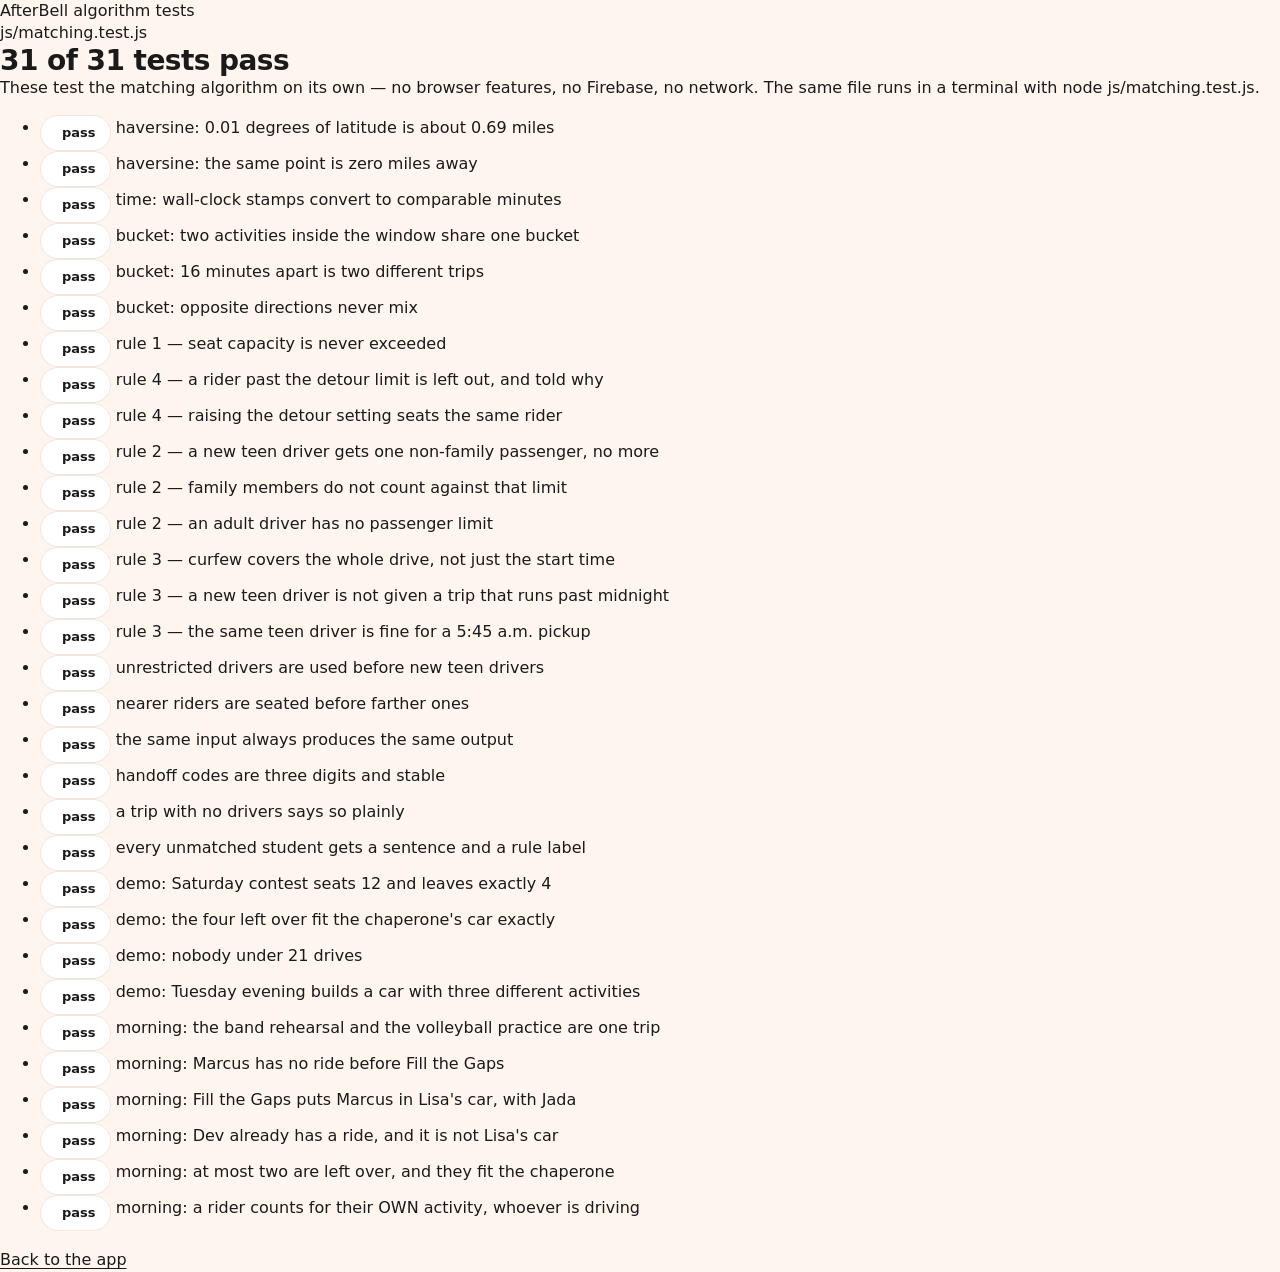
<file: tests.html>
<!DOCTYPE html>
<html lang="en">
<head>
  <meta charset="utf-8" />
  <meta name="viewport" content="width=device-width, initial-scale=1" />
  <title>AfterBell — algorithm tests</title>
  <meta name="description" content="The AfterBell matching algorithm's test suite, run in the browser." />
  <link rel="icon" href="./favicon.svg" type="image/svg+xml" />
  <link rel="stylesheet" href="./css/app.css" />
</head>
<body>
  <header class="topbar"><div class="topbar__inner">
    <div class="brand"><span class="brand__name">AfterBell</span>
    <span class="brand__tag">algorithm tests</span></div>
  </div></header>

  <main class="shell">
    <div class="pagehead">
      <div class="pagehead__eyebrow">js/matching.test.js</div>
      <h1 id="headline">Running…</h1>
      <p class="pagehead__sub">These test the matching algorithm on its own — no
      browser features, no Firebase, no network. The same file runs in a terminal
      with <span class="mono">node js/matching.test.js</span>.</p>
    </div>
    <div id="out"></div>
    <p style="margin-top:18px"><a href="./index.html">Back to the app</a></p>
  </main>

  <script type="module">
    import { summary } from './js/matching.test.js';

    document.getElementById('headline').textContent =
      summary.failed === 0
        ? `${summary.passed} of ${summary.total} tests pass`
        : `${summary.failed} of ${summary.total} tests FAILED`;

    document.getElementById('out').innerHTML = `<ul class="gaps">${summary.results
      .map((r) => `<li>
        <div class="gaps__who">
          <span class="chip chip--${r.ok ? 'confirmed' : 'none'}">
            <span class="swatch"></span>${r.ok ? 'pass' : 'fail'}
          </span>
          ${r.name.replace(/</g, '&lt;')}
        </div>
        ${r.ok ? '' : `<div class="gaps__why mono">${String(r.message).replace(/</g, '&lt;')}</div>`}
      </li>`)
      .join('')}</ul>`;
  </script>
</body>
</html>
</file>
<file: css/app.css>
/* ===========================================================================
   AfterBell — app.css
   Ride-app visual system: warm peach and orange, map first, soft and rounded.
   ===========================================================================
   COLOUR RULE
   White and very light peach surfaces, near-black text, one vivid orange
   accent. Orange carries: primary buttons, the location dot, route lines, the
   active tab, selected chips and rows, filled dial ticks, and the
   "Ride confirmed" status dot.

   CONTRAST RULE
   White on #FF6A13 is only 3.1:1, so small white text sits on the deeper
   #E85A00 instead. Big bold type (24px+ / 18.66px+ at 700) is allowed on the
   bright orange, which is where the hero numbers live.

   STATUS RULE
   A status is never a colour on its own. Every status dot sits next to a word,
   and the three dots differ in shape as well as fill, so they are still
   distinguishable in greyscale or by someone who cannot separate the hues.
=========================================================================== */

/* --------------------------------------------------------------------------
   1. TOKENS
   -------------------------------------------------------------------------- */
:root {
  --black: #1A1A1A;        /* near-black text, 15.9:1 on white */
  --white: #FFFFFF;
  --peach: #FFF5EF;        /* the page behind the phone, and soft surfaces */
  --surface: #FFF5EF;      /* light warm fills */
  --surface-2: #FFE9DC;    /* selected rows, soft highlights */
  --line: #F0E6DE;
  /* Secondary text. The mid grey this started as, #8C8C8C, measures only
     3.36:1 on white, which fails AA for body text, and it is used on every
     screen. #6E6E6E is the same grey a shade deeper and measures 5.10:1. */
  --muted: #6E6E6E;

  --orange: #FF6A13;       /* the accent, for fills */
  --orange-deep: #E85A00;  /* behind white text */
  /* One deeper tone that works BOTH ways at 4.91:1: as orange text on a
     light background, and as a background behind white text. The bright
     --orange stays for fills that carry no text — dial ticks, route lines,
     the location dot, toggles. White on #FF6A13 is only 2.87:1, which no
     font size fixes for body copy. */
  --orange-text: #C24A00;
  --orange-ink: #C24A00;
  --orange-tint: #FFE9DC;

  /* Kept so the dial's own tokens stay readable in one place. */
  --tick-empty: #EADFD6;

  --shadow-soft: 0 6px 20px rgba(26, 26, 26, 0.06);
  --sheet-shadow: 0 -10px 30px rgba(26, 26, 26, 0.07);

  --r-card: 28px;
  --r-tile: 20px;
  --r-pill: 999px;
  --r-sheet: 28px;

  --tap: 44px;
  --btn-h: 56px;
  --col: 430px;            /* the phone-width column */

  --font: "Plus Jakarta Sans", system-ui, -apple-system, "Segoe UI", Roboto, sans-serif;
}

* { box-sizing: border-box; }
html { -webkit-text-size-adjust: 100%; }

body {
  margin: 0;
  background: var(--peach);
  color: var(--black);
  font-family: var(--font);
  font-size: 16px;
  line-height: 1.4;
  font-variant-numeric: tabular-nums;
  -webkit-font-smoothing: antialiased;
}

h1, h2, h3 { margin: 0; font-weight: 700; letter-spacing: -0.02em; line-height: 1.15; }
h1 { font-size: 28px; }
h2 { font-size: 20px; }
h3 { font-size: 17px; }
p { margin: 0; }
a { color: var(--black); text-underline-offset: 3px; }

:focus-visible { outline: 2px solid var(--orange-deep); outline-offset: 2px; border-radius: 8px; }

.sr-only {
  position: absolute; width: 1px; height: 1px; padding: 0; margin: -1px;
  overflow: hidden; clip: rect(0 0 0 0); white-space: nowrap; border: 0;
}
.skip-link { position: absolute; left: -9999px; top: 0; background: var(--black); color: #fff; padding: 10px 14px; z-index: 60; }
.skip-link:focus { left: 8px; top: 8px; }

/* --------------------------------------------------------------------------
   2. THE PHONE COLUMN
   Mobile-first. On a laptop the app stays phone width and centres, with the
   light grey page behind it.
   -------------------------------------------------------------------------- */
.app {
  width: 100%;
  max-width: var(--col);
  margin: 0 auto;
  min-height: 100vh;
  background: var(--white);
  position: relative;
  display: flex;
  flex-direction: column;
}
@media (min-width: 520px) {
  .app { box-shadow: var(--shadow-soft); }
}

#main { flex: 1; padding-bottom: 92px; }   /* room for the tab bar */
#main:focus { outline: none; }

.pad { padding: 0 16px; }
.pad + .pad { margin-top: 24px; }
.stack { display: grid; gap: 12px; }

/* --------------------------------------------------------------------------
   3. DEMO BAR — the role switcher for the demo.
   -------------------------------------------------------------------------- */
/* Wraps rather than scrolls sideways: every role and the Reset button have to
   be visible on a phone without anyone discovering a hidden scroll area. */
.demobar {
  display: flex; align-items: center; flex-wrap: wrap; gap: 8px;
  padding: 10px 16px; border-bottom: 1px solid var(--line);
}
.demobar__label {
  font-size: 11px; font-weight: 700; letter-spacing: 0.08em; text-transform: uppercase;
  color: var(--muted); flex: none;
}
.rolechip {
  flex: none; min-height: 36px; padding: 0 14px;
  border-radius: var(--r-pill); border: 1px solid var(--line);
  background: var(--white); color: var(--muted);
  font: inherit; font-size: 13px; font-weight: 600; cursor: pointer; white-space: nowrap;
}
.rolechip:hover { border-color: var(--black); color: var(--black); }
.rolechip[aria-selected="true"] { background: var(--black); border-color: var(--black); color: var(--white); }
/* Reset sits apart from the role chips: it is an action, not a place to be. */
.rolechip--reset { color: var(--orange-text); border-color: var(--orange-tint); background: var(--orange-tint); }
.rolechip--reset:hover { border-color: var(--orange-text); color: var(--orange-text); }

/* Both bars are flex, so `hidden` needs saying out loud. */
.demobar[hidden], .tabbar[hidden] { display: none; }

/* --------------------------------------------------------------------------
   4. SCREEN HEADER
   -------------------------------------------------------------------------- */
.head { padding: 20px 16px 12px; }
.head__kicker {
  font-size: 12px; font-weight: 700; letter-spacing: 0.1em; text-transform: uppercase;
  color: var(--muted); margin-bottom: 8px;
}
.head__sub { font-size: 16px; color: var(--muted); margin-top: 8px; }

.rowbar { display: flex; align-items: center; gap: 12px; }
.rowbar--between { justify-content: space-between; }

/* --------------------------------------------------------------------------
   5. MAP
   -------------------------------------------------------------------------- */
.map {
  width: 100%; height: 100%;
  background: var(--surface);
  position: relative;
  z-index: 0;
}
/* OpenStreetMap tiles, desaturated so the black markers carry the screen. */
/* Light, low-contrast streets so the orange route and dot carry the map. */
.map .leaflet-tile-pane { filter: grayscale(0.85) contrast(0.78) brightness(1.1) saturate(0.7); }
.map .leaflet-container { background: var(--surface); font-family: var(--font); }

.mapwrap { position: relative; height: 320px; overflow: hidden; background: var(--surface); }
.mapwrap--tall { height: 55vh; min-height: 280px; }

/* Markers are plain divs so they stay crisp and need no image assets. */
.pin-dot, .pin-me, .pin-school, .pin-search { display: block; }
.pin-dot { width: 12px; height: 12px; border-radius: 6px; background: var(--black); }
/* "You are here": a bright orange dot inside a soft orange glow. */
.pin-me {
  width: 18px; height: 18px; border-radius: 50%;
  background: var(--orange); border: 3px solid var(--white);
  box-shadow: 0 0 0 8px rgba(255, 106, 19, 0.18);
}
.pin-school {
  width: 20px; height: 20px; border-radius: 7px;
  background: var(--black); border: 2px solid var(--white);
  box-shadow: 0 2px 6px rgba(26, 26, 26, 0.3);
}
/* "Finding your ride" — a ring pulsing out from the student's neighbourhood. */
.pin-search { width: 18px; height: 18px; position: relative; }
.pin-search::after {
  content: ''; position: absolute; inset: 0; border-radius: 50%;
  border: 2px solid var(--orange); animation: ring 1.6s ease-out infinite;
}
@keyframes ring {
  0%   { transform: scale(0.4); opacity: 1; }
  100% { transform: scale(3.6); opacity: 0; }
}

.map__fallback {
  position: absolute; inset: 0; display: flex; align-items: center; justify-content: center;
  text-align: center; padding: 24px; color: var(--muted); font-size: 14px;
}

/* --------------------------------------------------------------------------
   6. BOTTOM SHEET
   -------------------------------------------------------------------------- */
.sheet {
  position: relative; z-index: 2;
  background: var(--white);
  border-radius: var(--r-sheet) var(--r-sheet) 0 0;
  box-shadow: var(--sheet-shadow);
  margin-top: -20px;
  padding: 10px 16px 20px;
}
.sheet__handle {
  width: 42px; height: 5px; border-radius: var(--r-pill);
  background: var(--line); margin: 0 auto 16px;
}

/* --------------------------------------------------------------------------
   7. BUTTONS
   -------------------------------------------------------------------------- */
.btn {
  display: inline-flex; align-items: center; justify-content: center; gap: 8px;
  min-height: var(--btn-h); padding: 0 20px; width: 100%;
  /* White on the brand orange is only 2.87:1, so the primary button sits on
     the deeper orange and its label is 19px bold, which clears the 3:1 bar
     WCAG sets for large text. */
  border: 1px solid var(--orange-ink); border-radius: var(--r-pill);
  background: var(--orange-ink); color: var(--white);
  font: inherit; font-size: 19px; font-weight: 700; cursor: pointer;
  text-decoration: none;
}
.btn:hover { background: #A33E00; border-color: #A33E00; }
.btn:disabled { opacity: 0.4; cursor: not-allowed; }
.btn--ghost { background: var(--white); color: var(--orange-text); border-color: var(--orange); }
.btn--ghost:hover { background: var(--orange-tint); }
.btn--quiet { background: var(--surface); border-color: var(--surface); color: var(--black); }
.btn--quiet:hover { background: var(--surface-2); border-color: var(--surface-2); }
.btn--sm { min-height: var(--tap); font-size: 16px; width: auto; padding: 0 18px; border-radius: var(--r-pill); }
.btn--danger { background: var(--white); color: #C62828; border-color: #F3C9C6; }
.btn .i { width: 18px; height: 18px; }


/* The big grey "where to" pill on the home screen. */
.searchpill {
  display: flex; align-items: center; gap: 12px; width: 100%;
  min-height: var(--btn-h); padding: 0 18px;
  background: var(--surface); border: 1px solid var(--line); border-radius: var(--r-pill);
  font: inherit; font-size: 16px; font-weight: 600; color: var(--black);
  cursor: pointer; text-align: left;
}
.searchpill:hover { background: var(--surface-2); }
.searchpill .i { color: var(--orange-text); }
.searchpill__now { margin-left: auto; flex: none; background: var(--white); border: 1px solid var(--line); border-radius: var(--r-pill); padding: 7px 14px; font-size: 13px; font-weight: 700; }
.searchpill .i { width: 20px; height: 20px; flex: none; }

/* --------------------------------------------------------------------------
   8. CHIPS + STATUS
   -------------------------------------------------------------------------- */
.chiprow { display: flex; gap: 8px; overflow-x: auto; padding: 2px 0; scrollbar-width: none; }
.chiprow::-webkit-scrollbar { display: none; }
.chip {
  flex: none; min-height: 36px; padding: 0 14px;
  display: inline-flex; align-items: center; gap: 7px;
  border-radius: var(--r-pill); border: 1px solid var(--line);
  background: var(--white); color: var(--black);
  font-size: 13px; font-weight: 600; white-space: nowrap;
  cursor: default;
}
button.chip { cursor: pointer; }
button.chip:hover { border-color: var(--orange); }
.chip[aria-pressed="true"] { background: var(--orange-ink); border-color: var(--orange-ink); color: var(--white); }
.chip--done { background: var(--surface); border-color: var(--surface); color: var(--black); }
.chip--done .i { width: 15px; height: 15px; }

/* Status: dot + word, always. The three dots differ in shape, not just fill. */
.status { display: inline-flex; align-items: center; gap: 7px; font-size: 13px; font-weight: 600; white-space: nowrap; }
.status__dot { width: 10px; height: 10px; border-radius: 50%; flex: none; }
.status--confirmed .status__dot { background: var(--orange); }
.status--waiting .status__dot { background: var(--white); border: 2px solid var(--muted); }
.status--none .status__dot { background: var(--white); border: 2px solid var(--black); border-radius: 3px; }
.status--none { color: var(--black); }
.status--waiting { color: var(--muted); }

/* --------------------------------------------------------------------------
   9. LIST ROWS
   -------------------------------------------------------------------------- */
.list { display: grid; gap: 2px; }
.row {
  display: flex; align-items: center; gap: 14px; width: 100%;
  min-height: 68px; padding: 12px 0;
  background: none; border: 0; border-bottom: 1px solid var(--line);
  font: inherit; color: inherit; text-align: left; cursor: pointer;
}
.row:last-child { border-bottom: 0; }
.row--static { cursor: default; }
.row:hover:not(.row--static) { background: var(--surface); }

/* Square grey icon tile at the start of a row. */
.tile {
  width: 46px; height: 46px; flex: none;
  border-radius: 16px; background: var(--surface);
  display: flex; align-items: center; justify-content: center;
  color: var(--orange-text);
}
.tile .i { width: 22px; height: 22px; }

.row__body { flex: 1; min-width: 0; }
.row__title { font-size: 16px; font-weight: 700; line-height: 1.25; }
.row__meta { font-size: 14px; color: var(--muted); margin-top: 2px; }
.row__end { flex: none; display: flex; align-items: center; gap: 8px; }

/* --------------------------------------------------------------------------
   10. CARDS
   -------------------------------------------------------------------------- */
.card { background: var(--white); border: 1px solid var(--line); border-radius: var(--r-card); padding: 20px; box-shadow: var(--shadow-soft); }
.card--fill { background: var(--surface); border-color: var(--surface); box-shadow: none; }
/* The hero card: big orange panel carrying the headline number. */
.card--hero {
  background: var(--orange-ink); border-color: var(--orange-ink); color: var(--white);
  border-radius: var(--r-card); padding: 22px; box-shadow: var(--shadow-soft);
}
.card--hero .label { color: #fff; }
.card--hero .hero__num { font-size: 36px; font-weight: 800; letter-spacing: -0.03em; line-height: 1.1; }
.card--hero .hero__sub { font-size: 17px; font-weight: 700; color: #fff; margin-top: 6px; }
.hero__actions { display: flex; gap: 10px; flex-wrap: wrap; margin-top: 18px; }
.hero__btn {
  flex: 1 1 auto; min-height: 48px; padding: 0 18px;
  border-radius: var(--r-pill); border: 0; background: var(--white);
  color: var(--orange-text); font: inherit; font-size: 15px; font-weight: 700; cursor: pointer;
  display: inline-flex; align-items: center; justify-content: center; gap: 8px;
}
.hero__btn:hover { background: var(--orange-tint); }
.hero__btn .i { width: 17px; height: 17px; }

.label {
  font-size: 12px; font-weight: 700; letter-spacing: 0.08em; text-transform: uppercase;
  color: var(--muted);
}
.muted { color: var(--muted); }
.big { font-size: 40px; font-weight: 700; letter-spacing: -0.03em; line-height: 1.05; }

/* --------------------------------------------------------------------------
   11. AVATARS
   -------------------------------------------------------------------------- */
.avatar {
  width: 44px; height: 44px; flex: none; border-radius: 50%;
  background: var(--orange-tint); color: var(--black);
  display: inline-flex; align-items: center; justify-content: center;
  font-size: 15px; font-weight: 700; letter-spacing: 0.02em;
}
.avatar--sm { width: 34px; height: 34px; font-size: 12px; }
.avatar--grey { background: var(--surface); color: var(--black); }

/* "Riding with" — avatar above, activity label under it. */
.people { display: flex; flex-wrap: wrap; gap: 14px; }
.person { width: 72px; text-align: center; }
.person__name { font-size: 12px; font-weight: 700; margin-top: 6px; line-height: 1.2; }
.person__act { font-size: 12px; color: var(--muted); margin-top: 2px; line-height: 1.2; }

/* --------------------------------------------------------------------------
   12. HANDOFF CODE
   -------------------------------------------------------------------------- */
.handoff { background: var(--orange-tint); border-radius: var(--r-card); padding: 20px; text-align: center; }
.handoff__code {
  font-size: 56px; font-weight: 700; letter-spacing: 0.08em; line-height: 1;
  font-variant-numeric: tabular-nums;
}
.handoff__help { font-size: 14px; color: var(--muted); margin-top: 8px; }

/* --------------------------------------------------------------------------
   13. THE READINESS DIAL
   -------------------------------------------------------------------------- */
.dial { position: relative; width: 100%; max-width: 300px; margin: 0 auto; aspect-ratio: 1 / 1; }
.dial__svg { display: block; width: 100%; height: 100%; }
.dial__tick { fill: var(--tick-empty); }
.dial__tick.is-filled { fill: var(--orange); }
.dial__tick.is-dim { opacity: 0.35; }

.dial__center {
  position: absolute; inset: 0; display: flex; flex-direction: column;
  align-items: center; justify-content: center; text-align: center;
  /* The padding-top is what lands the numeral on the dial's axis instead of
     centring the number-and-label stack as a block. */
  padding: 23px 54px 0;
}
.dial__num { font-size: 56px; font-weight: 700; letter-spacing: -0.04em; line-height: 1; }
.dial__sub { font-size: 14px; font-weight: 600; color: var(--muted); margin-top: 6px; }

@keyframes tick-fill { from { fill: var(--tick-empty); } to { fill: var(--orange); } }
.dial__tick.is-filling { animation: tick-fill 240ms ease-out both; }

/* --------------------------------------------------------------------------
   14. FORMS
   -------------------------------------------------------------------------- */
.field { display: grid; gap: 6px; }
.field > label { font-size: 14px; font-weight: 700; }
.field__hint { display: block; margin-top: 3px; font-size: 13px; color: var(--muted); font-weight: 400; }
input[type="text"], input[type="email"], input[type="password"], select {
  width: 100%; min-height: var(--btn-h); padding: 0 14px;
  border: 1px solid var(--line); border-radius: var(--r-tile);
  background: var(--white); color: var(--black);
  font: inherit; font-size: 16px;
}
select { padding-right: 36px; }

/* Choice list (Ride with: any driver / parents only) */
.choices { display: grid; gap: 8px; }
.choice {
  display: flex; align-items: center; gap: 12px; width: 100%;
  min-height: var(--btn-h); padding: 0 16px; text-align: left;
  border: 1px solid var(--line); border-radius: var(--r-tile);
  background: var(--white); font: inherit; cursor: pointer;
}
.choice[aria-checked="true"] { border-color: var(--orange); border-width: 2px; background: var(--orange-tint); }
.choice__mark {
  width: 20px; height: 20px; flex: none; border-radius: 50%;
  border: 2px solid var(--muted); display: grid; place-items: center;
}
.choice[aria-checked="true"] .choice__mark { border-color: var(--orange); }
.choice[aria-checked="true"] .choice__mark::after {
  content: ''; width: 10px; height: 10px; border-radius: 50%; background: var(--orange);
}
.choice__text { font-size: 16px; font-weight: 600; }

/* Toggle: black when on. */
.toggle { display: inline-flex; align-items: center; height: var(--tap); width: 52px; flex: none; padding: 0; border: 0; background: none; cursor: pointer; }
.toggle__track { width: 52px; height: 30px; border-radius: var(--r-pill); background: #CFCFCF; padding: 3px; transition: background 160ms ease; }
.toggle[aria-checked="true"] .toggle__track { background: var(--orange); }
.toggle__knob { display: block; width: 24px; height: 24px; border-radius: 50%; background: var(--white); transition: transform 160ms ease; }
.toggle[aria-checked="true"] .toggle__knob { transform: translateX(22px); }

/* Stepper: − 3 + */
.stepper { display: inline-flex; align-items: center; gap: 4px; }
.stepper__btn {
  width: var(--tap); height: var(--tap); border-radius: 50%;
  border: 1px solid var(--line); background: var(--white); color: var(--black);
  font: inherit; font-size: 20px; font-weight: 700; cursor: pointer;
  display: grid; place-items: center;
}
.stepper__btn:hover { border-color: var(--orange); color: var(--orange-text); }
.stepper__btn:disabled { opacity: 0.35; cursor: not-allowed; }
.stepper__value { min-width: 40px; text-align: center; font-size: 20px; font-weight: 700; }

/* --------------------------------------------------------------------------
   15. NOTICES / EMPTY STATES
   -------------------------------------------------------------------------- */
.notice {
  display: flex; gap: 12px; align-items: flex-start;
  background: var(--surface); border-radius: var(--r-tile); padding: 14px 16px;
}
.notice .i { color: var(--orange-text); }
.notice .i { width: 20px; height: 20px; flex: none; margin-top: 1px; }
.notice__title { font-weight: 700; font-size: 16px; }
.notice p { font-size: 14px; color: var(--muted); margin-top: 3px; }

.empty { text-align: center; padding: 40px 20px; color: var(--muted); }
.empty__icon {
  width: 56px; height: 56px; margin: 0 auto 14px; border-radius: 50%;
  background: var(--orange-tint); display: grid; place-items: center; color: var(--orange-text);
}
.empty__icon .i { width: 26px; height: 26px; }
.empty h3 { color: var(--black); margin-bottom: 6px; }

/* --------------------------------------------------------------------------
   16. BOTTOM TAB BAR
   -------------------------------------------------------------------------- */
.tabbar {
  position: fixed; bottom: 0; left: 50%; transform: translateX(-50%);
  width: 100%; max-width: var(--col); z-index: 40;
  display: grid; grid-template-columns: repeat(4, 1fr);
  background: var(--white); border-top: 1px solid var(--line);
  padding-bottom: env(safe-area-inset-bottom, 0);
}
.tab {
  display: flex; flex-direction: column; align-items: center; justify-content: center; gap: 4px;
  min-height: 64px; padding: 8px 4px;
  background: none; border: 0; font: inherit; cursor: pointer;
  color: var(--muted); text-decoration: none;
}
.tab .i { width: 22px; height: 22px; }
.tab span { font-size: 12px; font-weight: 700; }
.tab[aria-current="page"] { color: var(--orange-text); }

/* --------------------------------------------------------------------------
   17. WORDMARK
   -------------------------------------------------------------------------- */
.wordmark { font-size: 32px; font-weight: 700; letter-spacing: -0.03em; display: inline-flex; align-items: baseline; }
.wordmark__dot { width: 9px; height: 9px; border-radius: 50%; background: var(--orange); margin-left: 3px; align-self: flex-end; margin-bottom: 6px; }

/* --------------------------------------------------------------------------
   18. MISC
   -------------------------------------------------------------------------- */
.divider { height: 1px; background: var(--line); margin: 16px 0; }
.kv { display: grid; gap: 10px; }
.kv > div { display: grid; gap: 2px; }
.kv dt { font-size: 12px; font-weight: 700; letter-spacing: 0.08em; text-transform: uppercase; color: var(--muted); }
.kv dd { margin: 0; font-size: 16px; }


@media (prefers-reduced-motion: reduce) {
  .dial__tick.is-filling, .pin-search::after { animation: none; }
  .toggle__track, .toggle__knob { transition: none; }
}

/* --------------------------------------------------------------------------
   20. CARDS AND TILES — the hero card, saved rows, quick tiles, stat tiles
   -------------------------------------------------------------------------- */

/* Saved destinations: a small orange dot, a name, a sub-label. */
.saved { display: grid; gap: 2px; }
.savedrow {
  display: flex; align-items: center; gap: 14px; width: 100%;
  min-height: 56px; padding: 8px 0; background: none; border: 0;
  font: inherit; color: inherit; text-align: left; cursor: pointer;
}
.savedrow__dot { width: 10px; height: 10px; border-radius: 50%; background: var(--orange); flex: none; }
.savedrow__name { font-size: 16px; font-weight: 700; }
.savedrow__sub { font-size: 14px; color: var(--muted); margin-top: 1px; }

/* Four quick actions in rounded squares. */
.quickgrid { display: grid; grid-template-columns: repeat(4, 1fr); gap: 10px; }
.quick {
  display: flex; flex-direction: column; align-items: center; gap: 8px;
  padding: 14px 4px; border-radius: var(--r-tile);
  background: var(--surface); border: 1px solid transparent;
  font: inherit; font-size: 12px; font-weight: 700; color: var(--black); cursor: pointer;
}
.quick:hover { border-color: var(--orange); }
.quick[aria-pressed="true"] { background: var(--orange-tint); border-color: var(--orange); color: var(--orange-text); }
.quick__icon {
  width: 42px; height: 42px; border-radius: 14px; background: var(--white);
  display: grid; place-items: center; color: var(--orange-text);
}
.quick__icon .i { width: 20px; height: 20px; }

/* Three stat tiles on the account screen. */
.stats { display: grid; grid-template-columns: repeat(3, 1fr); gap: 10px; }
.stat { background: var(--surface); border-radius: var(--r-tile); padding: 16px 12px; text-align: center; }
.stat__num { font-size: 26px; font-weight: 800; letter-spacing: -0.02em; }
.stat__label { font-size: 12px; font-weight: 600; color: var(--muted); margin-top: 4px; }

/* A settings list with rounded icon tiles. */
.settings { display: grid; gap: 2px; }
.setting {
  display: flex; align-items: center; gap: 14px; width: 100%;
  min-height: 60px; padding: 10px 0; background: none; border: 0;
  border-bottom: 1px solid var(--line);
  font: inherit; font-size: 16px; font-weight: 600; color: var(--black);
  text-align: left; cursor: pointer;
}
.setting:last-child { border-bottom: 0; }
.setting:hover { color: var(--orange-deep); }
.setting--danger { color: #C62828; }
.setting--danger .tile { color: #C62828; background: #FDECEA; }
.setting__chev { margin-left: auto; color: var(--muted); }

/* Full-screen orange welcome. */
.welcome {
  background: var(--orange-ink); color: var(--white);
  min-height: 100vh; box-sizing: border-box;
  display: flex; flex-direction: column; justify-content: flex-end;
  padding: 32px 20px 40px; gap: 18px;
}
.welcome .wordmark { color: var(--white); font-size: 40px; }
.welcome .wordmark__dot { background: var(--white); }
.welcome p { font-size: 19px; font-weight: 700; color: #fff; max-width: 30ch; }
.welcome__btn {
  min-height: var(--btn-h); border-radius: var(--r-pill); border: 0;
  background: var(--white); color: var(--orange-text);
  font: inherit; font-size: 17px; font-weight: 700; cursor: pointer; width: 100%;
}
.welcome__btn--ghost { background: transparent; color: var(--white); border: 2px solid rgba(255,255,255,0.85); }
.welcome__note { font-size: 15px; font-weight: 600; color: #fff; }
</file>
